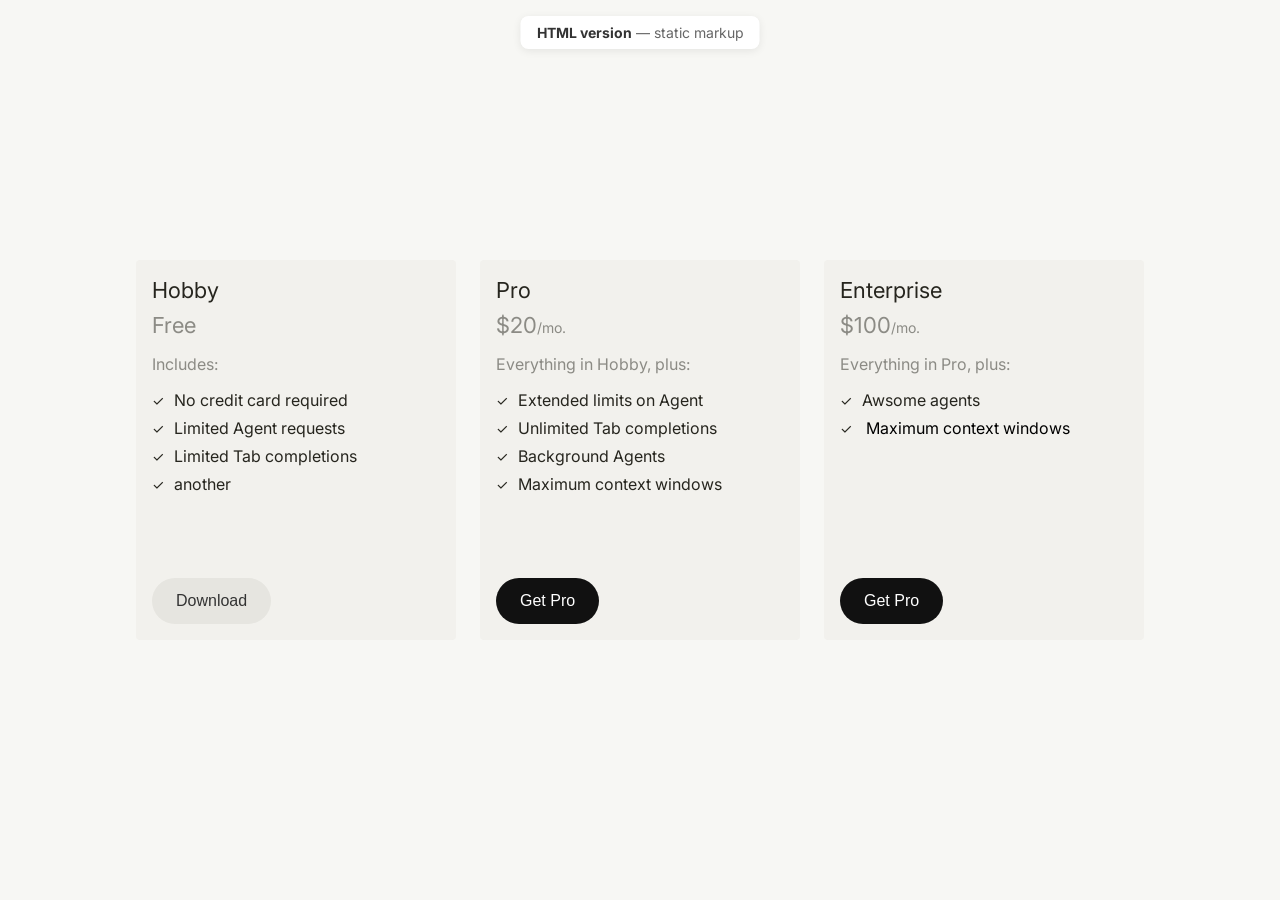
<file: index.html>
<!DOCTYPE html>
<html lang="en">
<head>
    <meta charset="UTF-8">
    <meta name="viewport" content="width=device-width, initial-scale=1.0">
    <title>Pricing Plans — HTML version</title>
    <link rel="preconnect" href="https://fonts.googleapis.com">
    <link rel="preconnect" href="https://fonts.gstatic.com" crossorigin>
    <link href="https://fonts.googleapis.com/css2?family=Inter:wght@400;500;600;700&display=swap" rel="stylesheet">
    <link rel="stylesheet" href="styles.css">
</head>
<body>
    <p class="page-label"><strong>HTML version</strong> — static markup</p>
    <div class="cards-container">
        <div class="card">
            <div class="card-top">
                <h3 class="card-title">Hobby</h3>
                <p class="card-price">
                    <span class="card-price-amount">Free</span>
                </p>
                <div class="card-content">
                    <p class="includes-text">Includes:</p>
                    <ul class="features-list">
                        <li>
                            <span class="checkmark">✓</span>
                            No credit card required
                        </li>
                        <li>
                            <span class="checkmark">✓</span>
                            Limited Agent requests
                        </li>
                        <li>
                            <span class="checkmark">✓</span>
                            Limited Tab completions
                        </li>
                        <li><span class="checkmark">✓</span> another</li>


                    </ul>
                </div>
            </div>
            <button class="download-button secondary">Download</button>
        </div>
        <div class="card">
            <div class="card-top">
                <h3 class="card-title">Pro</h3>
                <p class="card-price">
                    <span class="card-price-amount">$20</span>
                    <span class="card-price-period">/mo.</span>
                </p>
                <div class="card-content">
                    <p class="includes-text">Everything in Hobby, plus:</p>
                    <ul class="features-list">
                        <li>
                            <span class="checkmark">✓</span>
                            Extended limits on Agent
                        </li>
                        <li>
                            <span class="checkmark">✓</span>
                            Unlimited Tab completions
                        </li>
                        <li>
                            <span class="checkmark">✓</span>
                            Background Agents
                        </li>
                        <li>
                            <span class="checkmark">✓</span>
                            Maximum context windows
                        </li>
                    </ul>
                </div>
            </div>
            <button class="download-button primary">Get Pro</button>
        </div>
        <div class="card">
            <div class="card-top">
                <h3 class="card-title">Enterprise</h3>
                <p class="card-price">
                    <span class="card-price-amount">$100</span>
                    <span class="card-price-period">/mo.</span>
                </p>
                <div class="card-content">
                    <p class="includes-text">Everything in Pro, plus:</p>
                    <ul class="features-list">
                        <li>
                            <span class="checkmark">✓</span>
                            Awsome agents
                        </li>
                        
                            <span class="checkmark">✓</span>
                            Maximum context windows
                        </li>
                    </ul>
                </div>
            </div>
            <button class="download-button primary">Get Pro</button>
        </div>
      
       
    </div>
</body>
</html>
</file>
<file: styles.css>
* {
    margin: 0;
    padding: 0;
    box-sizing: border-box;
}

body {
    font-family: 'Inter', -apple-system, BlinkMacSystemFont, 'Segoe UI', Roboto, sans-serif;
    background-color: #f7f7f4;
    display: flex;
    justify-content: center;
    align-items: center;
    min-height: 100vh;
    padding: 20px;
}

.cards-container {
    display: flex;
    flex-direction: row;
    gap: 24px;
    flex-wrap: nowrap;
    justify-content: center;
    align-items: flex-start;
}

.card {
    display: flex;
    flex-direction: column;
    min-height: 380px;
    background-color: #f2f1ed;
    border-radius: 4px;
    padding: 16px;
    width: 320px;
    flex-shrink: 0;
}

.card-top {
    display: flex;
    flex-direction: column;
}

.card-title {
    font-size: 22px;
    line-height: 28px;
    font-weight: 400;
    color: #26251e;
    margin-bottom: 8px;
}

.card-price {
    font-size: 20px;
    color: rgba(38, 37, 30, 0.5);
    display: inline-flex;
    align-items: baseline;
}

.card-price-amount {
    font-size: 22px;
    font-weight: 400;
    color: rgba(38, 37, 30, 0.5);
}

.card-price-period {
    font-size: 14px;
    color: rgba(38, 37, 30, 0.5);
}

.card-content {
    margin-bottom: 32px;
}

.includes-text {
    font-size: 16px;
    color: rgba(38, 37, 30, 0.5);
    margin: 16px 0px;
}

.features-list {
    list-style: none;
    padding: 0;
}

.features-list li {
    display: flex;
    align-items: center;
    margin-bottom: 8px;
    font-size: 16px;
    color: #26251e;
}

.checkmark {
    color: #26251e;
    font-size: 14px;
    margin-right: 10px;
    font-weight: 400;
}

.download-button {
    margin-top: auto;
    width: fit-content;
    background-color: #e6e5e0;
    border: none;
    border-radius: 999px;
    padding: 14px 24px;
    font-size: 16px;
    font-weight: 500;
    color: #333;
    cursor: pointer;
    transition: background-color 0.2s ease;
}

.download-button:hover {
    background-color: #D8D6CE;
}

.download-button:active {
    background-color: #D8D6CE;
}

.download-button.primary {
    background-color: #111;
    color: #fff;
}

.download-button.primary:hover {
    background-color: #333;
}

.download-button.primary:active {
    background-color: #333;
}
.download-button.tertiary {
    background-color: transparent;
    outline: 1px solid #333;
}

.download-button.tertiary:hover {
    background-color: transparent;
    outline: 1px solid #333;
}

.download-button.tertiary:active {
    background-color: transparent;
    outline: 1px solid #333;
}

.page-label {
    position: fixed;
    top: 16px;
    left: 50%;
    transform: translateX(-50%);
    font-size: 14px;
    color: #666;
    background: #fff;
    padding: 8px 16px;
    border-radius: 8px;
    box-shadow: 0 2px 8px rgba(0,0,0,0.08);
}

.page-label strong {
    color: #333;
}
</file>
